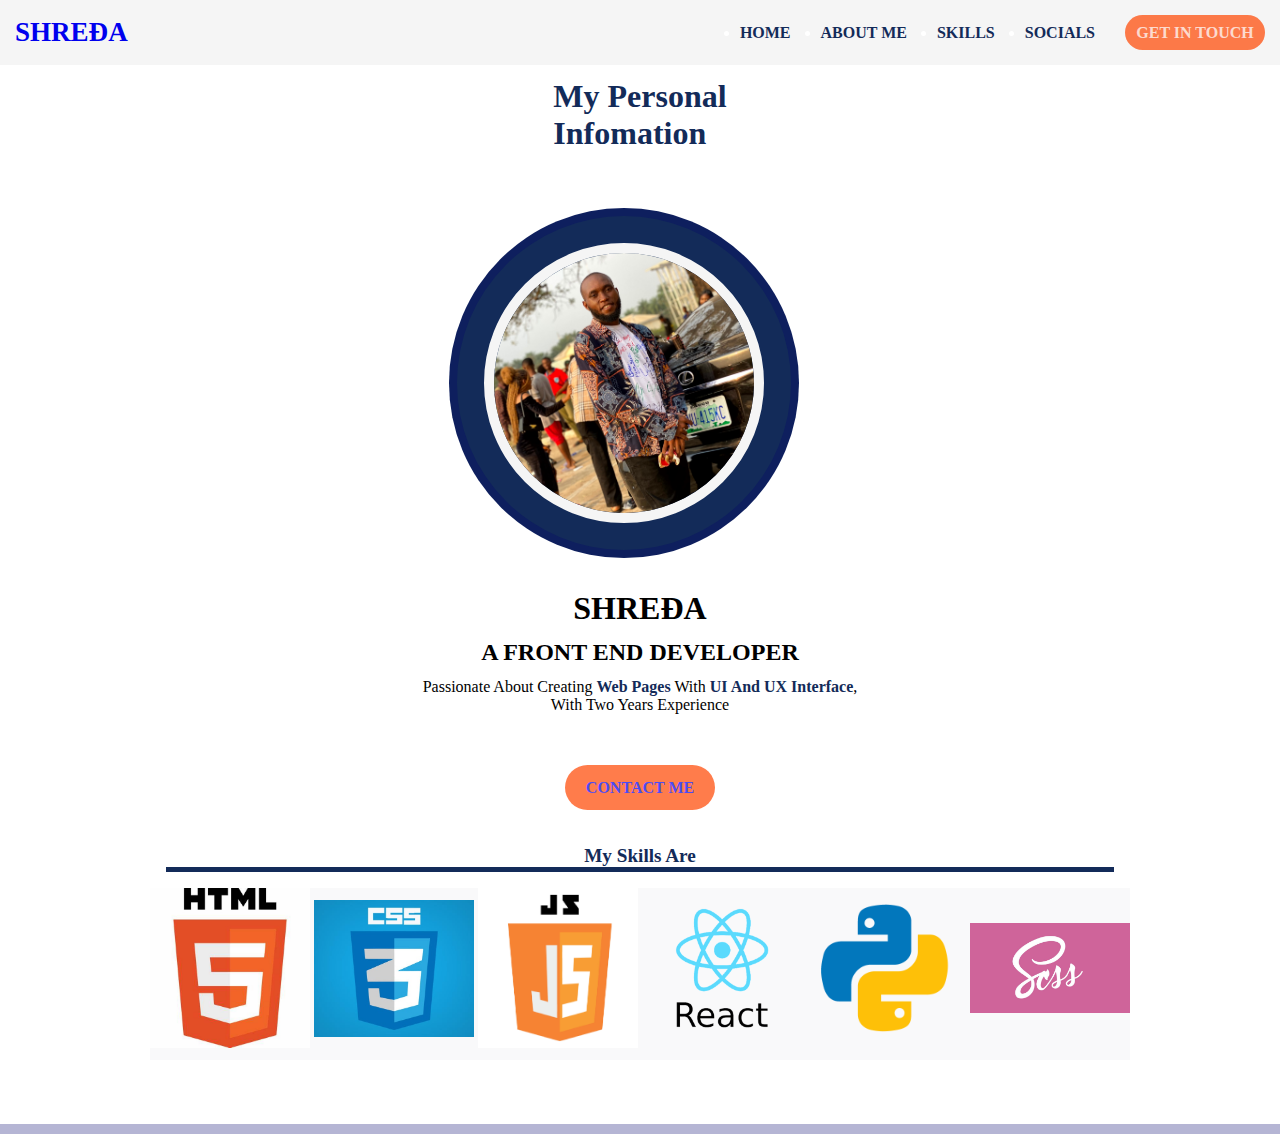
<file: about.html>
<!DOCTYPE html>
 <html lang="en">
 <head>
    <meta charset="UTF-8">
    <meta name="viewport" content="width=device-width, initial-scale=1.0">
    <title>ABOUT</title>
    <link rel="stylesheet" href="css/responsive.css">
    <link rel="stylesheet" href="css/style.css">
    <script src="./script.js" defer></script>

 </head>
 <body>
    
 </body>
 </html>
 <!--       HEADER              -->
 <header class="header" id="header"> 
    <section id="section1">
    <nav>
        <div class="container">
            <h2 class="container"><a href="index.html">Shreða</a></h2>
        </div>
        <div class="nav-list">
            <ul class="ul">
                <li class="list-items"><a href="index.html" class="link-list">HOME</a></li>
                <li class="list-items"><a href="about.html" class="link-list">ABOUT ME</a></li>
                <li class="list-items"><a href="skills.html" class="link-list">SKILLS</a></li>
                <li class="list-items"><a href="social.html" class="link-list">SOCIALS</a></li>
                <a href="contact.html" class="button">Get in touch</a>
               
            </ul>
        </div>

        <div class="toggle">
            <div class="line"></div>
            <div class="line"></div>
            <div class="line"></div>
        </div>


</nav>
</section>

<!-- ABOUT -->
<section class="about">
    <h2 class="first-con">
        My personal <br> infomation
    </h2>
    <div class="about-container about-page container grid">
        <div class="home-peril aperil">
            <div class="aempty-content">
                <img src="css/IMG_0230.jpg" alt="image" class="picture">

            </div>
        </div>
        
            <div class="about-data grid">
                <div class="about-info grid">
                    <h1 class="about-name">
                        Shreða

                    </h1>
                    <h2 class="about-prof">A FRONT END DEVELOPER</h2>
                    <P class="about-desc">
                        passionate about creating <b>web pages</b> with <b> UI and UX interface</b>,
                        <br> with two years experience 
                        

                    </P>

                </div>
                <a href="contact.html" class="about-button"> CONTACT ME</a> 

        </div>
        <!-- my skills -->
        <section id="section3">
            <h3 class="skills">my skills are</h3>
            <div class="second-section">
                    <div class="html">
                        <img src="./css/html.jpeg" alt="" class="skill"     width="200px">
                    </div>
                    <div class="css">
                        <img src="./css/css.jpeg" alt=""  class="skill"      width="200px">
                    </div>
                    <div class="javascript">
                        <img src="./css/Javascript.jpeg"  class="skill"    width="200px">

                </div>
               
                    <div class="react">
                        <img src="./css/react.png" alt=""  class="skill"  width="200px">
                    </div>
                    <div class="python">
                        <img src="./css/python.png"alt=""  class="skill"  width="200px">
                    </div>
                    <div class="scss">
                        <img src="./css/scss.jpeg"alt=""   class="skill"  width="200px">
    
                </div>
</section>
</file>
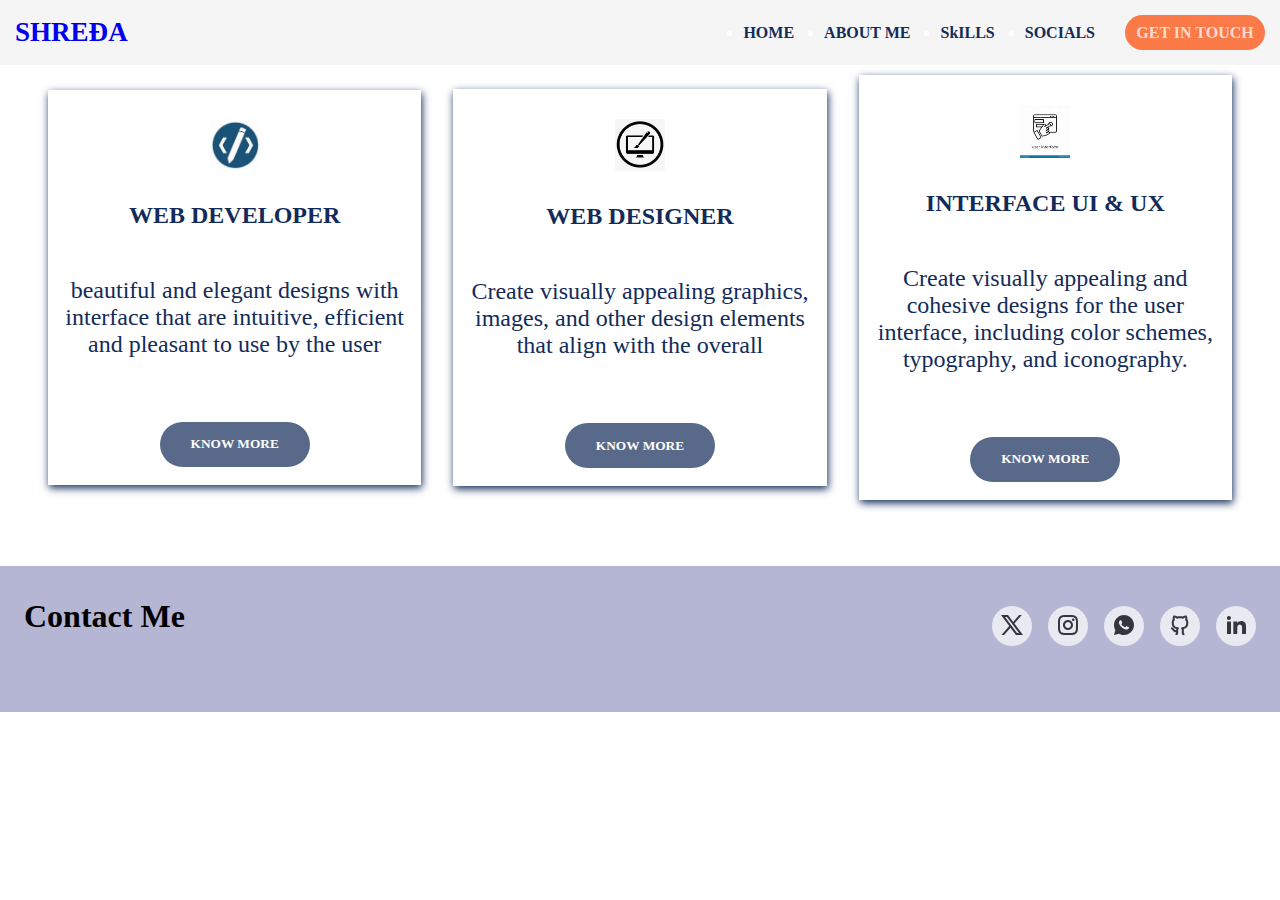
<file: skills.html>
<!DOCTYPE html>
 <html lang="en">
 <head>
    <meta charset="UTF-8">
    <meta name="viewport" content="width=device-width, initial-scale=1.0">
    <title>Document</title>
    <link rel="stylesheet" href="css/style.css">
    <link rel="stylesheet" href="css/responsive.css">
    <script src="script.js" defer></script>
 </head>
 <body>
    

 
 
 <!--       HEADER              -->
 <header class="header" id="header"> 
    <section id="section1">
    <nav>
        <div class="container">
            <h2 class="container"><a href="index.html">Shreða</a></h2>
        </div>
        <div class="nav-list">
            <ul class="ul">
                <li class="list-items"><a href="index.html" class="link-list">HOME</a></li>
                <li class="list-items"><a href="about.html" class="link-list">ABOUT ME</a></li>
                <li class="list-items"><a href="skills.html" class="link-list">SkILLS</a></li>
                <li class="list-items"><a href="social.html" class="link-list">SOCIALS</a></li>
                <a href="contact.html" class="button">GET IN TOUCH</a>
               
            </ul>
        </div>

        <div class="toggle">
            <div class="line"></div>
            <div class="line"></div>
            <div class="line"></div>
        </div>


</nav>
</section>
<section class="three">
    <h2 class="section-title">
        The services I offer
    </h2>
    <div class="first-container">
        <div class="firstt-subcon">
            <img src="css/OIP (2).jpeg" alt="" class="img" width="1em">
            <h2 class="web-dev">
                WEB DEVELOPER
            </h2>
            <P class="des">
                beautiful and elegant designs with <br>
                 interface that are intuitive, efficient <br>
                 and pleasant to use by the user
            </P>
            
                <button class="services-button">
                    know more
                </button>

        <div class="services-modal">
            <div class="services-modal_content">
               <img src="css/ri-close-line.png"class="services-modal_close" alt="">
                <h2 class="services-modal_title">
                    WEB DEVELOPER

                </h2>
                <ul class="services-modal_list grid">
                    <li class="services-modal_item">
                        create professional and quality website at the client request
                        
                    </li>
                    <li class="services-modal_item">
                        I build web apps through writing well designed, 
                        testable and <br> efficient code by using best
                         software development practices.
                    </li>
                    <li class="services-modal_item">
                        Implement dynamic and interactive features using JavaScript.

                    </li>
                    <li class="services-modal_item">
                        Style web pages using CSS to enhance the visual presentation.

                    </li>

                </ul>

            </div>
        </div>

        </div>
        <div class="firstt-subcon">
            <img src="css/OIP (3).jpeg" alt="" class="img" width="15px">
            <h2 class="web-dev">
                WEB DESIGNER
            </h2>
            <P class="des">
                Create visually appealing graphics, images, and other 
                design elements that align with the overall 
                
            </P>
            
                <button class="services-button">
                    know more
                </button>
        <div class="services-modal">
            <div class="services-modal_content">
                <img src="css/ri-close-line.png"class="services-modal_close" alt="">
                <h2 class="services-modal_title">
                    WEB DESIGNER

                </h2>
                <ul class="services-modal_list grid">
                    <li class="services-modal_item">
                        Develop a consistent visual language, including color schemes,<br>
                        typography,and imagery.
                        
                    </li>
                    <li class="services-modal_item">
                        Design the overall layout of web pages, considering the <br> placement of various elements such as headers, 
                        navigation menus, <br> content areas, and footers.

                    </li>
                    <li class="services-modal_item">
                        Ensure that the layout is visually balanced and
                         provides <br> a seamless and intuitive user experience.

                    </li>
                   
                    <li class="services-modal_item">
                        Collaborate with stakeholders to gather feedback making <br> necessary adjustments to the design.

                    </li>
                   
                </ul>
            </div>
            </div>

        </div>
        
        <div class="firstt-subcon">
            <img src="css/OIP (4).jpeg" alt="" class="img" width="15px">
            <h2 class="web-dev">
                INTERFACE UI & UX
            </h2>
            <P class="des">
                Create visually appealing and cohesive designs for the user
                 interface, including color schemes, 
                typography, and iconography.
            </P>

                <button class="services-button">
                    know more
                </button>
        <div class="services-modal">
            <div class="services-modal_content">
                <img src="css/ri-close-line.png"class="services-modal_close" alt="">
                <h2 class="services-modal_title">
                    INTERFACE UI & UX

                </h2>
                <ul class="services-modal_list grid">
                    <li class="services-modal_item">
                        Ensure that the design aligns with the overall brand identity.
                        
                    </li>
                    <li class="services-modal_item">
                        Design the layout of web pages or application screens, <br>
                        determining  the placement of elements  such as buttons, forms,<br>
                         and  navigation menus.

                    </li>
                    <li class="services-modal_item">
                        Create interactive prototypes or mockups  to demonstrate the look <br>
                         and  feel of the user interface.

                    </li>
                    <li class="services-modal_item">
                        Conduct user research to understand the needs, 
                        behaviors, and <br> preferences
                         of the target audience.

                    </li>
                

                </ul>

            </div>
        </div>

        </div>
       
    </div>

</section>
<div class="sixth-section">
    <h1 class="title">contact me</h1>

    <div class="contact">
        <div class="first-contact">
            <a href=" https://twitter.com/sha_dra_ch">
               
                <img src="./css/twitter-x-line.png" alt="">
        </a>
       </div>
        <div class="first-contact">
            <a href="https://www.instagram.com/shreda_shadrach?igsh=YzVkODRmOTdmMw==">
                <img src="./css/instagram-line.png" alt="">
        </a>
     </div>

     <div class="first-contact">
              <a href="https://wa.me/37256085166">
       
           <img src="./css/whatsapp-fill.png" >
          </a>

         </div>
    <div class="first-contact">
        <a href="https://github.com/shreda-dot">
           
            <img src="./css/github-line.png" alt="image" >
    </a>

    </div>
         <div class="first-contact">
        <a href="https://wa.me/37256085166">
           
            <img src="./css/linkedin-fill.png" alt="image" >
    </a>

    </div>
</div>

</body>
</html>
</file>
<file: css/responsive.css>
@media screen and (max-width: 765px) {
    :root{
        --responsive-nav: rgba(3, 3, 108, 0.56);

    }
    
    
    .nav-list {
      position: fixed;
      top: 0;
      left: -100%;
      background:whitesmoke ;
      height: 100%;
      width: 250px;
      display: flex;
     
      font-weight: bold;
    }
    .nav-list li {
      
      padding: 2.5em 2.0em;
    }
    .button{
       margin-left:1.0em;
       margin-top: 2.5em;
    }
    .active {
      left: 0;
    }
    .toggle {
      display: grid;
      gap: 1px;
      padding: 0 4px;
    }
    .toggle .line {
      width: 30px;
      height: 10px;
      background-color:var(--responsive-nav);
      
      
     
    }
  }
  .first-sec{
    flex-direction: column;
    place-content: center;
      align-items: center;
      justify-self: center;
      text-transform: uppercase;
      font-size: 1.2em;
      color: white;
      background-image: url(blue.jpeg);
      background-repeat: no-repeat;
      background-size: cover;
  }
    
  
  nav {
    display: flex;
    align-items: center;
    top: 0;
    position: fixed;
    width: 100%;
    z-index: 1000;
    justify-content: space-between;
    padding: 15px;
    text-transform: uppercase;
    background-color: var(--main);
  }
  
  
   @media screen and (min-width: 765px) {
    
    .nav-list {
        .ul{
            display: flex;
            align-items: center;
            justify-content: center;
            text-transform: capitalize;
            
      gap: 30px;
        }
        
      
    }
    
    .toggle {
      display: none;
    }
  }
  
  .first-sec{
        display: flex;
        align-items: center;
    h1{
        font-size: 50px;
        
    }
   .first-subcon{
    margin: 40px 0 40px 0;
   }
  } 
  
  @media screen and (min-width: 765px){
    .three{
      .first-container{
        display: flex;
        align-items: center;
        justify-content: center;
      }
    }
    .work-container{
      display: flex;
      align-self: center;
      justify-content: center;
    
     }
  }
  /* .div-container{
    display: flex;
    align-items: center;
    justify-content: center;
    margin-left: 3em;
  }
   */
</file>
<file: css/style.css>
@charset "UTF-8";
*,
::after,
::before {
  margin: 0;
  padding: 0;
  box-sizing: border-box;
  /* list-style: none; */
  text-decoration: none;
  font-family: Garamond;
  max-width: 100%;
}

:root {
  --main: whitesmoke;
  --blue: #132b59;
  --girl: rgba(35, 35, 90, 0.945);
  --button: orangered;
  --responsive-nav: rgba(3, 3, 108, 0.294);
}

.header {
  border-bottom: 10px solid var(--responsive-nav);
}

#section1 {
  align-items: center;
  z-index: 100;
  justify-content: space-between;
  position: fixed;
  top: 0;
  text-transform: uppercase;
  color: white;
}
#section1 .container {
  font-weight: bold;
  font-size: 1.3em;
}
#section1 .container .list-items {
  color: var(--girl);
}
#section1 .link-list {
  color: var(--blue);
}
#section1 .link-list:hover {
  color: var(--responsive-nav);
}
#section1 .nav-list {
  display: flex;
  font-weight: bold;
}
#section1 .button {
  width: 140px;
  height: 35px;
  background-color: var(--button);
  font-weight: bold;
  transition: all 750ms ease-in-out;
  cursor: pointer;
  display: flex;
  text-align: center;
  align-items: center;
  justify-content: center;
  opacity: 0.7;
  color: rgba(255, 255, 255, 0.763);
  border-radius: 100vmax;
  text-transform: uppercase;
}
#section1 .button:hover {
  background-color: var(--main);
  cursor: pointer;
  border: 0.1rem solid wheat;
  color: var(--blue);
}
#section1 .button a {
  display: inline;
  text-align: center;
}
#section1 .button .hide {
  display: none;
}

.first-sec {
  display: flex;
  flex-direction: column;
  text-transform: uppercase;
  font-size: 1.2em;
  color: white;
  background-image: url(blue.jpeg);
  background-repeat: no-repeat;
  background-size: cover;
}
.first-sec .first-subcon {
  display: flex;
  justify-content: center;
  align-items: center;
}
.first-sec .second-subcon {
  display: flex;
  justify-content: center;
  align-items: center;
}

.peril {
  margin: 7rem 0 0 0;
  width: 350px;
  height: 350px;
  background-color: var(--blue);
  border: 8px solid var(--responsive-nav);
  border-radius: 50%;
  display: grid;
  place-items: center;
  transition: background-color 0.4s;
}

.empty-content {
  width: 280px;
  height: 280px;
  border: 10px solid var(--main);
  border-radius: 50%;
  overflow: hidden;
  display: flex;
  justify-content: center;
  align-items: center;
  background: linear-gradient(100deg) hsl(var(--responsive-nav), 90% 80%), hsl(var(--responsive-nav), 90% 30%);
}

.home-peril {
  justify-self: center;
}

.first-subcon {
  font-size: 24px;
  border-right: 2px solid #000;
  white-space: nowrap;
  overflow: hidden;
  display: inline-block;
  letter-spacing: 2px;
  transition: all 750ms ease-in-out;
  font-weight: bold;
  animation: write 8s steps(40) forwards;
}

.first-subcon.complete {
  border-right: none;
}

@keyframes write {
  from {
    width: 0;
  }
  to {
    width: 100%;
  }
}
.second-subcon {
  font-size: 24px;
  border-right: 2px solid #000;
  white-space: nowrap;
  overflow: hidden;
  display: inline-block;
  transition: all 750ms ease-out;
  margin-bottom: 20px;
  font-weight: bold;
  word-spacing: 5px;
  animation: pull 8s steps(40) infinite;
  animation-duration: 10s;
}

.second-subcon.complete {
  border-right: none;
}

@keyframes pull {
  from {
    width: 0;
    top: 100%;
  }
  to {
    width: 100%;
  }
}
.third-subcon {
  display: flex;
  align-items: center;
  justify-content: center;
  border-right: 2px solid #000;
  white-space: nowrap;
  overflow: hidden;
  display: inline-block;
  transition: all 750ms ease-in-out;
  margin-bottom: 2em;
  font-weight: bold;
  word-spacing: 10px;
  animation: pull 10s forwards;
}

.third-subcon.complete {
  border-right: none;
}

@keyframes pull {
  from {
    width: 0;
    top: 100%;
  }
  to {
    width: 100%;
  }
}
/* contact socials */
.contact {
  display: flex;
  align-items: center;
  justify-content: center;
  -moz-column-gap: 1rem;
       column-gap: 1rem;
  margin: 8px 0 24px 0;
}
.contact .first-contact {
  display: flex;
  align-items: center;
  justify-content: center;
  width: 1.5em;
  padding: 2px 0 0 0;
  background-color: white;
  border-radius: 100vmax;
  opacity: 0.7;
}
.contact .first-contact:hover {
  opacity: 1;
}

/* dowdload button */
.fourth-subcon {
  display: flex;
  align-items: center;
  justify-content: center;
  gap: 5px;
}
.fourth-subcon .btn8 {
  position: relative;
  border: none;
  outline: none;
  border-radius: 100vmax;
  margin: 8px 0 16px 0;
  padding: 15px 15px;
  display: inline-block;
  font-weight: bold;
  cursor: pointer;
  background-color: var(--main);
}
.fourth-subcon .btn8::after {
  content: "";
  position: absolute;
  bottom: 0;
  width: 0;
  height: 2px;
  background-color: rgb(114, 22, 150);
  right: 50%;
  transform: translateX(50%);
  transition: 0.5s ease-in-out;
}
.fourth-subcon .btn8:hover::after {
  content: "";
  width: 100px;
}
.fourth-subcon .btn8 span {
  cursor: pointer;
  display: inline-block;
  position: relative;
  transition: 0.5s;
}
.fourth-subcon .btn8 span:after {
  content: "»";
  position: absolute;
  opacity: 0;
  top: 0;
  right: -20px;
  transition: 0.5s;
}
.fourth-subcon .btn8:hover span {
  padding-right: 25px;
}
.fourth-subcon .btn8:hover span:after {
  opacity: 1;
  right: 0;
}

/* ABOUT */
.about {
  margin: 70px 0 0 0;
  display: flex;
  flex-direction: column;
  place-items: center;
  text-transform: capitalize;
}
.about .first-con {
  color: var(--blue);
  margin: 8px 0;
  font-size: 2em;
}
.about .aperil {
  width: 350px;
  height: 350px;
  background-color: var(--blue);
  border: 8px solid var(--responsive-nav);
  border-radius: 50%;
  display: grid;
  margin: 2em 4em 0 2em;
  place-items: center;
  transition: background-color 0.4s;
}
.about .aempty-content {
  width: 280px;
  height: 280px;
  border: 10px solid var(--main);
  border-radius: 50%;
  overflow: hidden;
  place-items: center;
  display: flex;
  justify-content: center;
  align-items: center;
  background: linear-gradient(100deg) hsl(var(--responsive-nav), 90% 80%), hsl(var(--responsive-nav), 90% 30%);
}
.about .about-container {
  display: flex;
  flex-direction: column;
  margin: 1em 0 0 0;
  place-items: center;
}
.about .grid {
  margin: 1em 0 0 0;
  display: flex;
  flex-direction: column;
  place-items: center;
}
.about .about-desc {
  font-size: 1em;
}
.about .about-name {
  text-transform: uppercase;
}
.about .about-button {
  width: 150px;
  border: none;
  outline: none;
  height: 45px;
  background-color: var(--button);
  font-weight: bold;
  transition: all 750ms ease-in-out;
  cursor: pointer;
  opacity: 0.7;
  display: flex;
  align-items: center;
  justify-content: center;
  margin: 1.2em 0;
  border-radius: 100vmax;
  text-transform: uppercase;
}
.about .about-button:hover {
  background-color: var(--main);
  cursor: pointer;
  border: 0.1rem solid wheat;
}
.about .about-button .hide {
  display: none;
}

.about-page {
  padding-bottom: 4rem;
}

.about-perfil {
  justify-self: center;
}

.about-content {
  row-gap: 4rem;
}

.about-data {
  row-gap: 2rem;
}

.about-info {
  row-gap: 0.75rem;
  text-align: center;
}

.about-desc b {
  color: var(--blue);
}

.skills {
  display: flex;
  align-items: center;
  justify-content: center;
  border-bottom: 5px solid var(--blue);
  color: var(--blue);
  font-size: 1.2em;
  margin: 16px;
}

.skill {
  margin-bottom: 8px;
  width: 10rem;
  transition: transform 0.4s;
}
.skill:hover {
  transform: translateY(-0.5rem);
}

/* services i offer */
.second-section {
  background: rgba(79, 79, 126, 0.037);
  display: flex;
  align-items: center;
  justify-content: center;
  gap: 4px;
  grid-template-columns: repeat(3, max-content);
}

.section-title {
  display: flex;
  align-items: center;
  justify-content: center;
}

.three {
  margin: 2rem;
  color: var(--blue);
}
.three .section-title {
  text-transform: capitalize;
}
.three .first-container {
  text-align: center;
}
.three .firstt-subcon {
  width: 95%;
  border: 2px solid transparent;
  box-shadow: 1px 3px 8px;
  outline: none;
  margin: 16px;
  text-align: center;
  display: inline-block;
  flex-direction: grid;
  place-content: center;
}
.three .firstt-subcon .web-dev {
  margin-bottom: 2em;
}
.three .firstt-subcon .img {
  width: 50px;
  margin: 28px 0;
  display: inline-block;
  place-items: center;
}
.three .firstt-subcon .des {
  font-size: 1.5em;
  margin-bottom: 2em;
}
.three .firstt-subcon .services-button {
  width: 150px;
  border: none;
  outline: none;
  height: 45px;
  background-color: var(--blue);
  color: white;
  font-weight: bold;
  transition: all 750ms ease-in-out;
  cursor: pointer;
  opacity: 0.7;
  margin: 1.2em 0;
  border-radius: 100vmax;
  text-transform: uppercase;
}
.three .firstt-subcon .services-button:hover {
  background-color: var(--main);
  cursor: pointer;
  border: 0.1rem solid wheat;
  color: var(--blue);
}
.three .firstt-subcon .services-button .hide {
  display: none;
}

.services-modal {
  position: fixed;
  inset: 0;
  background-color: hsla(var(--blue), 90%, 30% 0.3);
  -webkit-backdrop-filter: blur(24px);
          backdrop-filter: blur(24px);
  display: grid;
  place-items: center;
  padding: 2rem 1.5rem;
  opacity: 0;
  visibility: hidden;
  z-index: 1000;
  transition: opacity 0.4s, visibility 0.4s;
}

.services-modal_content {
  max-height: 420px;
  position: relative;
  background-color: var(--main);
  padding: 3.5rem 1.5rem;
  border-bottom: 6px solid var(--blue);
  overflow: auto;
}

/* .services-modal_content::-webkit-scrollbar{
 width: .6rem;

} */
.services-modal_content::-webkit-scrollbar-thumb {
  background-color: var(--responsive-nav);
}

.services-modal_title {
  margin-bottom: 2.5rem;
  font-size: 1.5em;
}

.services-modal_list {
  margin-left: 1rem;
}

.services-modal_item {
  text-align: initial;
  list-style: square;
  font-size: 1.5em;
}

.services-modal_items::marker {
  color: var(--blue);
}

.services-modal_close {
  position: absolute;
  top: 0.1rem;
  right: 1.5rem;
  border-bottom: none;
  font-size: 0.5rem;
  color: var(--blue);
  cursor: pointer;
}

.active-modal {
  opacity: 1;
  visibility: visible;
}

/* MY RECENT WORK */
/* SOCIALS */
.sixth-section {
  display: flex;
  justify-content: space-between;
  -moz-column-gap: 1rem;
       column-gap: 1rem;
  margin-top: 50px;
  padding: 2em 1.5em;
  background-color: var(--responsive-nav);
  width: 100%;
}
.sixth-section .title {
  text-transform: capitalize;
}
.sixth-section .contact {
  display: flex;
  align-items: center;
  justify-content: center;
}
.sixth-section .first-contact {
  display: flex;
  align-items: center;
  justify-content: center;
  width: 2.5em;
  height: 2.5em;
  padding: 2px 0 0 0;
  background-color: white;
  border-radius: 100vmax;
  opacity: 0.7;
}
.sixth-section .first-contact:hover {
  opacity: 1;
}

footer {
  background-color: rgba(35, 35, 90, 0.945);
  height: 600px;
  display: flex;
  position: relative;
}
footer label {
  font-weight: bold;
}
footer .last-section {
  border-radius: 10px;
  box-shadow: 10px 10px 3px rgba(0, 0, 0, 0.076);
  background-color: white;
  position: relative;
  display: block;
  left: 30%;
  margin: 16px 0;
  max-width: 109%;
}
footer .last-section h2 {
  display: flex;
  align-items: center;
  justify-content: center;
  margin-top: 16px;
  font-weight: bold;
  text-transform: capitalize;
}
footer .last-section .second-con {
  margin: 16px;
}
footer .last-section .second-con input {
  display: flex;
  flex-direction: column;
  height: 50px;
  width: 350px;
  margin: 6px 16px;
  padding: 8px 16px;
  border: none;
  outline: none;
  border-radius: 10px;
  box-shadow: 10px 10px 3px rgba(0, 0, 0, 0.076);
  background-color: rgba(0, 0, 0, 0.294);
}
footer .last-section .third-con {
  margin: 20px 16px;
}
footer .last-section .third-con input {
  display: flex;
  flex-direction: column;
  height: 50px;
  width: 350px;
  margin: 6px 16px;
  padding: 8px 16px;
  border: none;
  outline: none;
  border-radius: 10px;
  background-color: rgba(0, 0, 0, 0.294);
  box-shadow: 10px 10px 3px rgba(0, 0, 0, 0.076);
}
footer .last-section .fourth-con {
  margin: 20px 16px;
}
footer .last-section .fourth-con #subject {
  display: flex;
  flex-direction: column;
  height: 100px;
  width: 350px;
  margin: 6px 16px;
  padding: 8PX 16PX;
  border: none;
  outline: none;
  border-radius: 10px;
  background-color: rgba(0, 0, 0, 0.294);
  box-shadow: 10px 10px 3px rgba(0, 0, 0, 0.076);
}
footer .last-section .fifth-con {
  margin: 20px 16px;
}
footer .last-section .fifth-con #message {
  display: flex;
  flex-direction: column;
  height: 150px;
  width: 350px;
  margin: 6px 16px;
  padding: 8PX 16PX;
  border: none;
  outline: none;
  border-radius: 10px;
  background-color: rgba(0, 0, 0, 0.294);
  box-shadow: 10px 10px 3px rgba(0, 0, 0, 0.076);
}
footer .last-section .six-con {
  display: flex;
  align-items: center;
  justify-content: center;
}
footer .last-section .six-con input {
  width: 120px;
  border: none;
  outline: none;
  height: 40px;
  background-color: var(--button);
  color: var(--blue);
  font-weight: bold;
  transition: all 750ms ease-in-out;
  cursor: pointer;
  opacity: 1;
  display: flex;
  align-items: center;
  justify-content: center;
  border-radius: 100vmax;
  text-transform: uppercase;
}
footer .last-section .six-con input:hover {
  background-color: var(--main);
  cursor: pointer;
  border: 0.2rem solid wheat;
}
footer .last-section .six-con input .hide {
  display: none;
}/*# sourceMappingURL=style.css.map */
</file>
